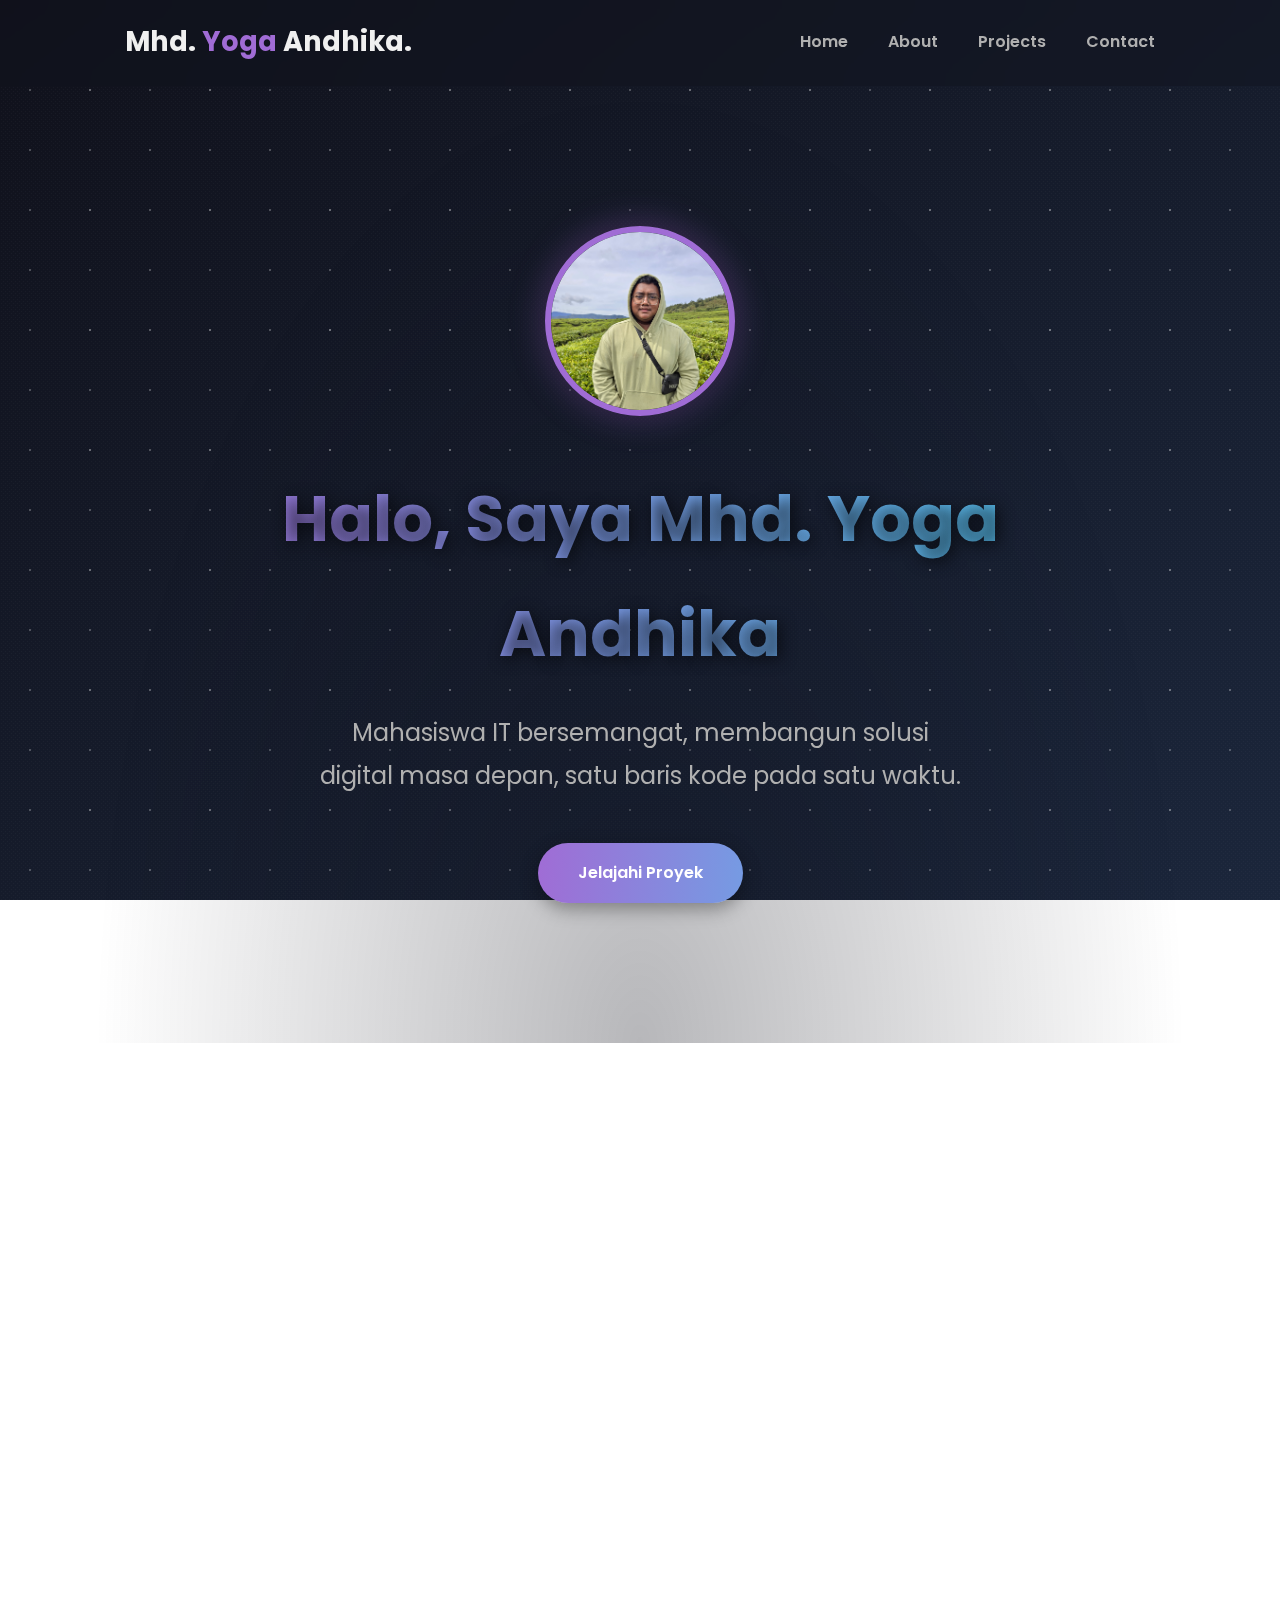
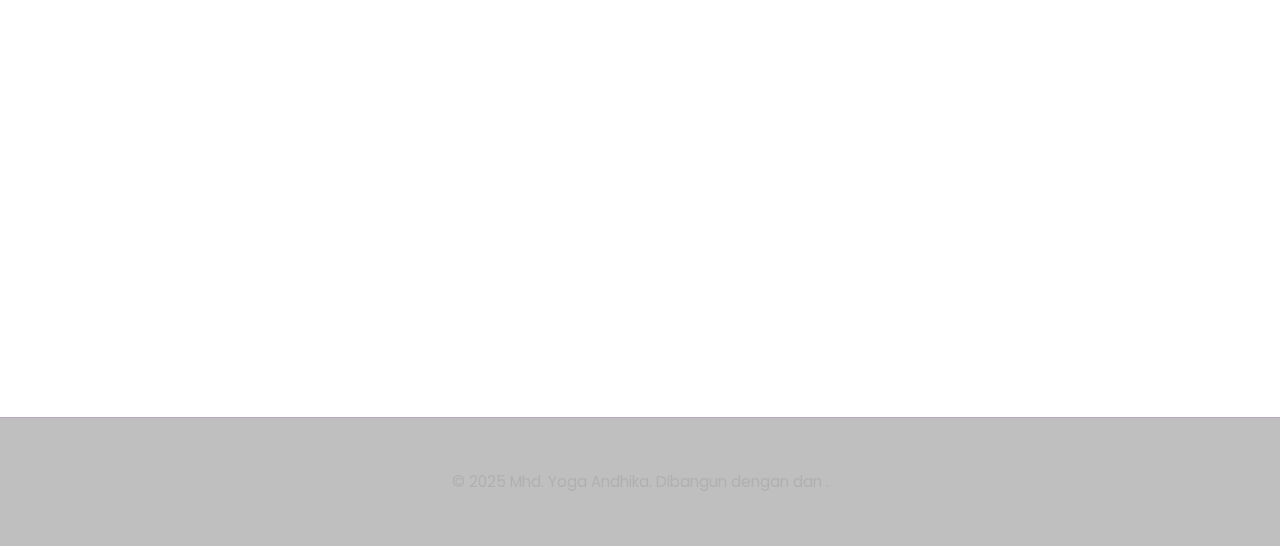
<file: index.html>
<!DOCTYPE html>
<html lang="id">
<head>
    <meta charset="UTF-8">
    <meta name="viewport" content="width=device-width, initial-scale=1.0">
    <title>MyProfile</title>
    <link rel="preconnect" href="https://fonts.googleapis.com">
    <link rel="stylesheet" href="style.css">
    <link rel="preconnect" href="https://fonts.gstatic.com" crossorigin>
    <link href="https://fonts.googleapis.com/css2?family=Poppins:wght@300;400;600;700&family=Roboto+Mono:wght@400;700&display=swap" rel="stylesheet">
    <link rel="stylesheet" href="https://cdnjs.cloudflare.com/ajax/libs/font-awesome/6.5.2/css/all.min.css" integrity="sha512-SnH5WK+bZxgPHs44uWIX+LLJAJ9/2PkPKZ5QiAj6Ta86w+fsb2TkcmfRyVX3pBnMFcV7oQPJkl9QevSCWr3W6A==" crossorigin="anonymous" referrerpolicy="no-referrer" />
    
</head>
<body>

    <div class="preloader">
        <div class="spinner"></div>
    </div>

    <nav class="navbar">
        <div class="navbar-container">
            <a href="#home" class="logo">Mhd. <span>Yoga</span> Andhika.</a>
            <ul class="navbar-list">
                <li><a href="#home" class="navbar-link">Home</a></li>
                <li><a href="#about" class="navbar-link">About</a></li>
                <li><a href="#projects" class="navbar-link">Projects</a></li>
                <li><a href="#contact" class="navbar-link">Contact</a></li>
            </ul>
        </div>
    </nav>

    <header id="home" class="content-section hero">
         <div class="hero-content">
            <img src="IMG.JPG" class="hero-image" loading="lazy">
            <h1>Halo, Saya Mhd. Yoga Andhika</h1>
            <p class="subtitle">Mahasiswa IT bersemangat, membangun solusi digital masa depan, satu baris kode pada satu waktu.</p>
            <a href="#projects" class="btn">Jelajahi Proyek</a>
        </div>
    </header>

    <section id="about" class="content-section">
        <h2>Tentang Saya</h2>
        <p>Saya adalah mahasiswa Teknologi Informasi yang berdedikasi, memiliki rasa ingin tahu yang tinggi, dan bersemangat dalam memecahkan masalah melalui teknologi. Perjalanan saya di dunia IT mungkin baru dimulai, namun saya memiliki fondasi kuat dalam konsep pemrograman dan antusiasme untuk terus belajar, beradaptasi dengan teknologi baru, dan berkontribusi pada proyek-proyek yang bermakna. Saya sangat tertarik pada pengembangan web full-stack dan eksplorasi cloud computing.</p>
        <h3>Keahlian & Teknologi</h3>
        <ul class="skills-list">
            <li class="skill-item">Laravel</li>
            <li class="skill-item">PHP</li>
            <li class="skill-item">Java</li>
            <li class="skill-item">JSON</li>
            <li class="skill-item">HTML5</li>
            <li class="skill-item">CSS3 / SCSS</li>
            <li class="skill-item">JavaScript (ES6+)</li>
            <li class="skill-item">React.js (Basic)</li>
            <li class="skill-item">SQL (MySQL/PostgreSQL)</li>
            <li class="skill-item">Git & GitHub</li>
        </ul>
    </section>

    <section id="projects" class="content-section">
        <h2>Proyek Pilihan</h2>
        <div class="projects-grid">
             <div class="project-card">
                <h4>Besi Tua</h4>
                <p>Saya mengembangkan aplikasi web yang memungkinkan pengguna untuk mencari dan membeli barang bekas dengan mudah.</p>
                <div class="project-links">
                    <a href="https://github.com/yyogaandhika/BesiTua" target="_blank" rel="noopener noreferrer"><i class="fab fa-github"></i> Kode Sumber</a>
                </div>
            </div>
        </div>
        <div class="projects-grid">
             <div class="project-card">
                <h4>Autorent.id</h4>
                <p>Saya mengembangkan aplikasi web yang memungkinkan pengguna untuk mencari dan merental sebuah kendaraan dengan mudah.</p>
                <div class="project-links">
                    <a href="https://github.com/yyogaandhika/Autorent.id" target="_blank" rel="noopener noreferrer"><i class="fab fa-github"></i> Kode Sumber</a>
                </div>
            </div>
        </div>

    </section>

    <section id="contact" class="content-section">
        <h2>Hubungi Saya</h2>
        <p>Saya selalu terbuka untuk diskusi menarik, peluang kolaborasi, atau sekadar bertukar pikiran tentang teknologi. Jangan ragu untuk menghubungi saya melalui kanal berikut:</p>
        <ul>
            <li><i class="fas fa-envelope"></i><strong>Email:</strong> <a href="mailto:yogaandika395@gmail.com">yogaandika395@gmail.com</a></li>
            <li><i class="fab fa-github"></i><strong>GitHub:</strong> <a href="https://github.com/yyogaandhika" target="_blank" rel="noopener noreferrer">yyogaandhika</a></li>
            <li><i class="fab fa-whatsapp"></i><strong>WhatsApp:</strong> <a href="https://wa.me/6281380534961" target="_blank" rel="noopener noreferrer">+62 813-8053-4961</a></li>
        </ul>
    </section>

    <footer class="footer">
        <p>&copy; 2025 Mhd. Yoga Andhika. Dibangun dengan <i class="fas fa-mug-hot"></i> dan <i class="fas fa-code"></i>.</p>
    </footer>

    <script>
        // --- Preloader ---
        const preloader = document.querySelector('.preloader');
        window.addEventListener('load', () => {
            preloader.classList.add('hidden');
        });

        // --- Navbar Scroll Effect ---
        const navbar = document.querySelector('.navbar');
        window.addEventListener('scroll', () => {
            if (window.scrollY > 60) { // Trigger slightly later
                navbar.classList.add('scrolled');
            } else {
                navbar.classList.remove('scrolled');
            }
        });

        // --- Smooth Scrolling (Kept from V2, already good) ---
        document.querySelectorAll('a[href^="#"]').forEach(anchor => {
            anchor.addEventListener('click', function (e) {
                const href = this.getAttribute('href');
                if (href && href.startsWith('#') && href.length > 1) {
                    e.preventDefault();
                    const targetId = href;
                    const targetElement = document.querySelector(targetId);
                    if (targetElement) {
                        const navbarHeight = navbar.offsetHeight; // Use the cached navbar element
                        const elementPosition = targetElement.getBoundingClientRect().top;
                        const offsetPosition = elementPosition + window.pageYOffset - navbarHeight;
                        window.scrollTo({ top: offsetPosition, behavior: 'smooth' });
                    }
                }
            });
        });

        // --- Scroll Animations (Intersection Observer with Stagger) ---
        const sections = document.querySelectorAll('.content-section:not(.hero)');

        const observerOptions = {
            root: null,
            rootMargin: '0px',
            threshold: 0.15 // Trigger slightly later for better effect
        };

        const observerCallback = (entries, observer) => {
            entries.forEach((entry, entryIndex) => {
                if (entry.isIntersecting) {
                    // Animate the section itself
                    entry.target.classList.add('visible');

                    // Select elements within the section to stagger
                    const elementsToStagger = entry.target.querySelectorAll('.project-card, .skill-item');

                    elementsToStagger.forEach((el, elIndex) => {
                        // Calculate delay: base delay + increment per element
                        const delay = 150 + (elIndex * 100); // Delay in milliseconds (0.15s base + 0.1s increment)
                        el.style.transitionDelay = `${delay}ms`;
                        el.classList.add('visible'); // Add visible class to trigger animation
                    });

                    // Optional: Unobserve the section after it and its children are animated
                    // observer.unobserve(entry.target);
                } else {
                    // Optional: Reset if you want animations to replay on scroll up
                    // entry.target.classList.remove('visible');
                    // const elementsToReset = entry.target.querySelectorAll('.project-card, .skill-item');
                    // elementsToReset.forEach(el => {
                    //     el.classList.remove('visible');
                    //     el.style.transitionDelay = '0ms';
                    // });
                }
            });
        };

        const observer = new IntersectionObserver(observerCallback, observerOptions);
        sections.forEach(section => { observer.observe(section); });

    </script>
</body>
</html>
</file>
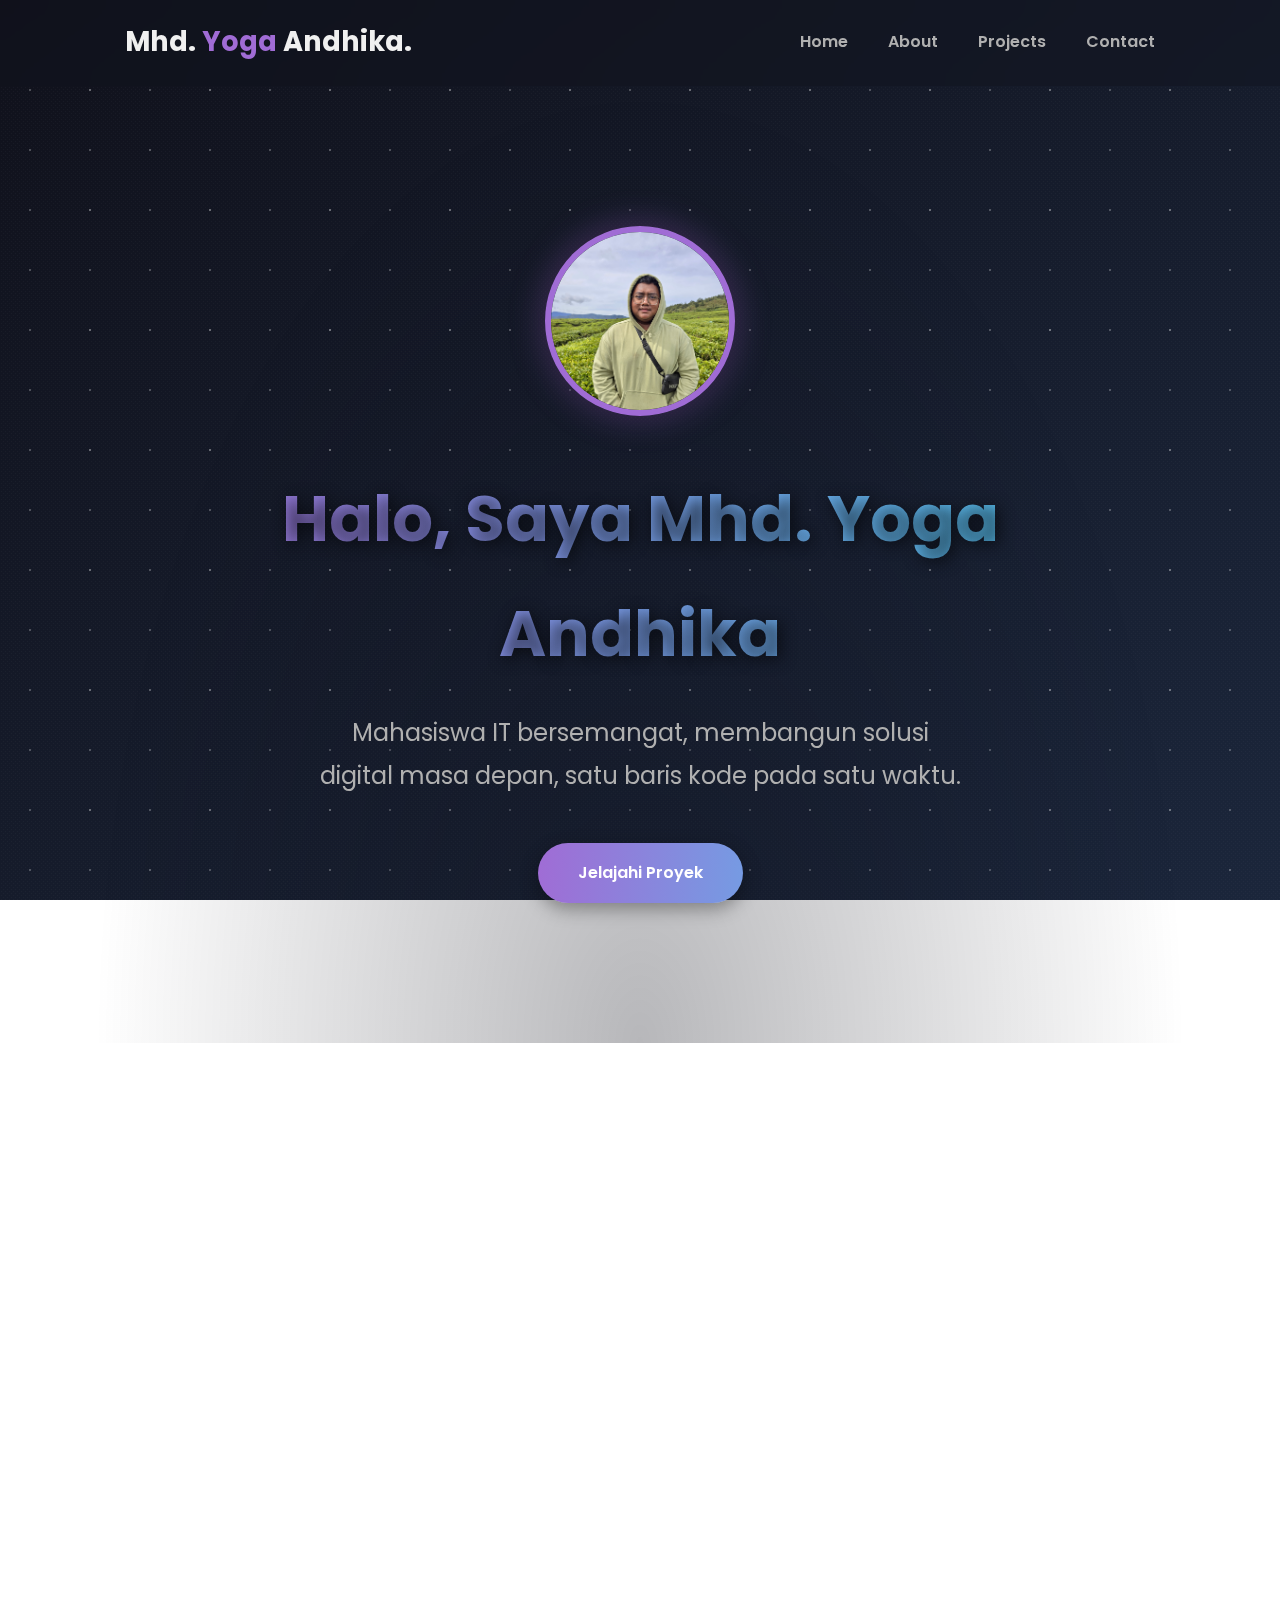
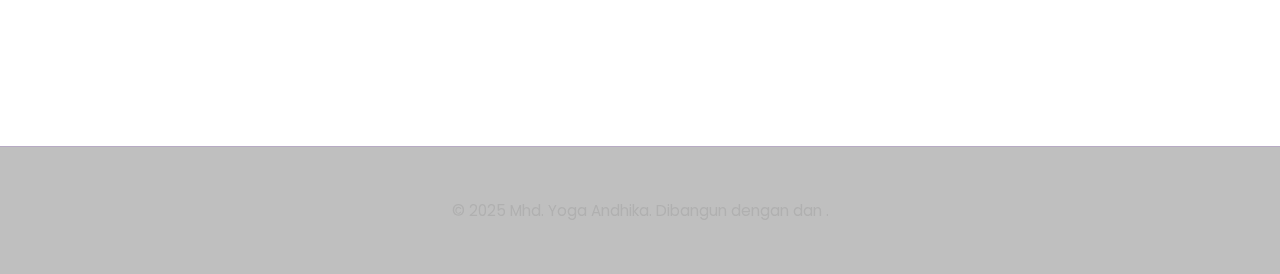
<file: CODE/index.html>
<!DOCTYPE html>
<html lang="id">
<head>
    <meta charset="UTF-8">
    <meta name="viewport" content="width=device-width, initial-scale=1.0">
    <title>MyProfile</title>
    <link rel="preconnect" href="https://fonts.googleapis.com">
    <link rel="stylesheet" href="style.css">
    <link rel="preconnect" href="https://fonts.gstatic.com" crossorigin>
    <link href="https://fonts.googleapis.com/css2?family=Poppins:wght@300;400;600;700&family=Roboto+Mono:wght@400;700&display=swap" rel="stylesheet">
    <link rel="stylesheet" href="https://cdnjs.cloudflare.com/ajax/libs/font-awesome/6.5.2/css/all.min.css" integrity="sha512-SnH5WK+bZxgPHs44uWIX+LLJAJ9/2PkPKZ5QiAj6Ta86w+fsb2TkcmfRyVX3pBnMFcV7oQPJkl9QevSCWr3W6A==" crossorigin="anonymous" referrerpolicy="no-referrer" />
    
</head>
<body>

    <div class="preloader">
        <div class="spinner"></div>
    </div>

    <nav class="navbar">
        <div class="navbar-container">
            <a href="#home" class="logo">Mhd. <span>Yoga</span> Andhika.</a>
            <ul class="navbar-list">
                <li><a href="#home" class="navbar-link">Home</a></li>
                <li><a href="#about" class="navbar-link">About</a></li>
                <li><a href="#projects" class="navbar-link">Projects</a></li>
                <li><a href="#contact" class="navbar-link">Contact</a></li>
            </ul>
        </div>
    </nav>

    <header id="home" class="content-section hero">
         <div class="hero-content">
            <img src="/IMG/IMG_9041.JPG" class="hero-image" loading="lazy">
            <h1>Halo, Saya Mhd. Yoga Andhika</h1>
            <p class="subtitle">Mahasiswa IT bersemangat, membangun solusi digital masa depan, satu baris kode pada satu waktu.</p>
            <a href="#projects" class="btn">Jelajahi Proyek</a>
        </div>
    </header>

    <section id="about" class="content-section">
        <h2>Tentang Saya</h2>
        <p>Saya adalah mahasiswa Teknologi Informasi yang berdedikasi, memiliki rasa ingin tahu yang tinggi, dan bersemangat dalam memecahkan masalah melalui teknologi. Perjalanan saya di dunia IT mungkin baru dimulai, namun saya memiliki fondasi kuat dalam konsep pemrograman dan antusiasme untuk terus belajar, beradaptasi dengan teknologi baru, dan berkontribusi pada proyek-proyek yang bermakna. Saya sangat tertarik pada pengembangan web full-stack dan eksplorasi cloud computing.</p>
        <h3>Keahlian & Teknologi</h3>
        <ul class="skills-list">
            <li class="skill-item">Laravel</li>
            <li class="skill-item">PHP</li>
            <li class="skill-item">Java</li>
            <li class="skill-item">JSON</li>
            <li class="skill-item">HTML5</li>
            <li class="skill-item">CSS3 / SCSS</li>
            <li class="skill-item">JavaScript (ES6+)</li>
            <li class="skill-item">React.js (Basic)</li>
            <li class="skill-item">SQL (MySQL/PostgreSQL)</li>
            <li class="skill-item">Git & GitHub</li>
        </ul>
    </section>

    <section id="projects" class="content-section">
        <h2>Proyek Pilihan</h2>
        <div class="projects-grid">
             <div class="project-card">
                <h4>Besi Tua</h4>
                <p>Saya mengembangkan aplikasi web yang memungkinkan pengguna untuk mencari dan membeli barang bekas dengan mudah.</p>
                <div class="project-links">
                    <a href="https://github.com/yyogaandhika/BesiTua" target="_blank" rel="noopener noreferrer"><i class="fab fa-github"></i> Kode Sumber</a>
                </div>
            </div>
        </div>
    </section>

    <section id="contact" class="content-section">
        <h2>Hubungi Saya</h2>
        <p>Saya selalu terbuka untuk diskusi menarik, peluang kolaborasi, atau sekadar bertukar pikiran tentang teknologi. Jangan ragu untuk menghubungi saya melalui kanal berikut:</p>
        <ul>
            <li><i class="fas fa-envelope"></i><strong>Email:</strong> <a href="mailto:yogaandika395@gmail.com">yogaandika395@gmail.com</a></li>
            <li><i class="fab fa-github"></i><strong>GitHub:</strong> <a href="https://github.com/yyogaandhika" target="_blank" rel="noopener noreferrer">yyogaandhika</a></li>
            <li><i class="fab fa-whatsapp"></i><strong>WhatsApp:</strong> <a href="https://wa.me/6281380534961" target="_blank" rel="noopener noreferrer">+62 813-8053-4961</a></li>
        </ul>
    </section>

    <footer class="footer">
        <p>&copy; 2025 Mhd. Yoga Andhika. Dibangun dengan <i class="fas fa-mug-hot"></i> dan <i class="fas fa-code"></i>.</p>
    </footer>

    <script>
        // --- Preloader ---
        const preloader = document.querySelector('.preloader');
        window.addEventListener('load', () => {
            preloader.classList.add('hidden');
        });

        // --- Navbar Scroll Effect ---
        const navbar = document.querySelector('.navbar');
        window.addEventListener('scroll', () => {
            if (window.scrollY > 60) { // Trigger slightly later
                navbar.classList.add('scrolled');
            } else {
                navbar.classList.remove('scrolled');
            }
        });

        // --- Smooth Scrolling (Kept from V2, already good) ---
        document.querySelectorAll('a[href^="#"]').forEach(anchor => {
            anchor.addEventListener('click', function (e) {
                const href = this.getAttribute('href');
                if (href && href.startsWith('#') && href.length > 1) {
                    e.preventDefault();
                    const targetId = href;
                    const targetElement = document.querySelector(targetId);
                    if (targetElement) {
                        const navbarHeight = navbar.offsetHeight; // Use the cached navbar element
                        const elementPosition = targetElement.getBoundingClientRect().top;
                        const offsetPosition = elementPosition + window.pageYOffset - navbarHeight;
                        window.scrollTo({ top: offsetPosition, behavior: 'smooth' });
                    }
                }
            });
        });

        // --- Scroll Animations (Intersection Observer with Stagger) ---
        const sections = document.querySelectorAll('.content-section:not(.hero)');

        const observerOptions = {
            root: null,
            rootMargin: '0px',
            threshold: 0.15 // Trigger slightly later for better effect
        };

        const observerCallback = (entries, observer) => {
            entries.forEach((entry, entryIndex) => {
                if (entry.isIntersecting) {
                    // Animate the section itself
                    entry.target.classList.add('visible');

                    // Select elements within the section to stagger
                    const elementsToStagger = entry.target.querySelectorAll('.project-card, .skill-item');

                    elementsToStagger.forEach((el, elIndex) => {
                        // Calculate delay: base delay + increment per element
                        const delay = 150 + (elIndex * 100); // Delay in milliseconds (0.15s base + 0.1s increment)
                        el.style.transitionDelay = `${delay}ms`;
                        el.classList.add('visible'); // Add visible class to trigger animation
                    });

                    // Optional: Unobserve the section after it and its children are animated
                    // observer.unobserve(entry.target);
                } else {
                    // Optional: Reset if you want animations to replay on scroll up
                    // entry.target.classList.remove('visible');
                    // const elementsToReset = entry.target.querySelectorAll('.project-card, .skill-item');
                    // elementsToReset.forEach(el => {
                    //     el.classList.remove('visible');
                    //     el.style.transitionDelay = '0ms';
                    // });
                }
            });
        };

        const observer = new IntersectionObserver(observerCallback, observerOptions);
        sections.forEach(section => { observer.observe(section); });

    </script>
</body>
</html>
</file>
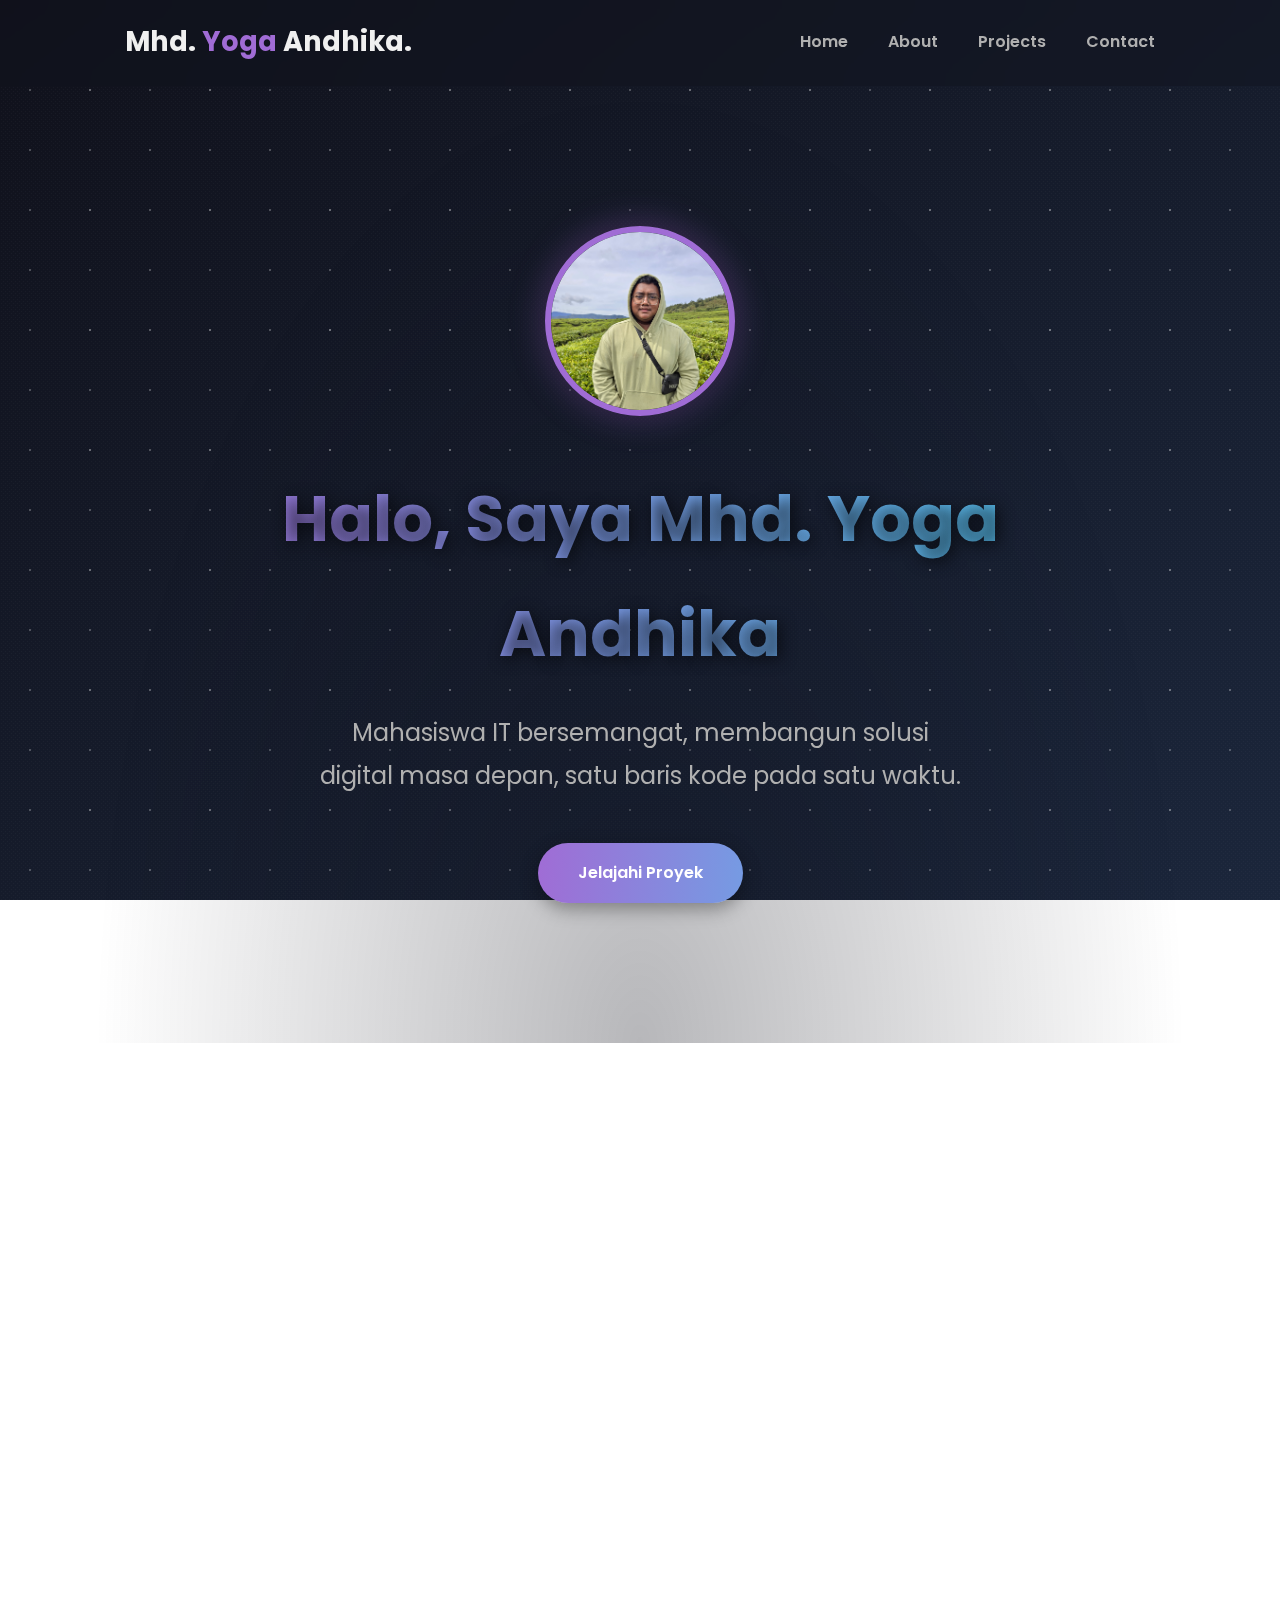
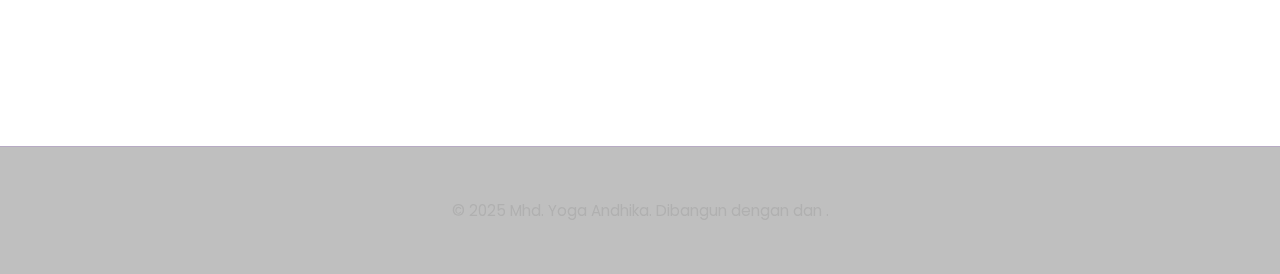
<file: CODE/Profile.html>
<!DOCTYPE html>
<html lang="id">
<head>
    <meta charset="UTF-8">
    <meta name="viewport" content="width=device-width, initial-scale=1.0">
    <title>MyProfile</title>
    <link rel="preconnect" href="https://fonts.googleapis.com">
    <link rel="stylesheet" href="style.css">
    <link rel="preconnect" href="https://fonts.gstatic.com" crossorigin>
    <link href="https://fonts.googleapis.com/css2?family=Poppins:wght@300;400;600;700&family=Roboto+Mono:wght@400;700&display=swap" rel="stylesheet">
    <link rel="stylesheet" href="https://cdnjs.cloudflare.com/ajax/libs/font-awesome/6.5.2/css/all.min.css" integrity="sha512-SnH5WK+bZxgPHs44uWIX+LLJAJ9/2PkPKZ5QiAj6Ta86w+fsb2TkcmfRyVX3pBnMFcV7oQPJkl9QevSCWr3W6A==" crossorigin="anonymous" referrerpolicy="no-referrer" />
    
</head>
<body>

    <div class="preloader">
        <div class="spinner"></div>
    </div>

    <nav class="navbar">
        <div class="navbar-container">
            <a href="#home" class="logo">Mhd. <span>Yoga</span> Andhika.</a>
            <ul class="navbar-list">
                <li><a href="#home" class="navbar-link">Home</a></li>
                <li><a href="#about" class="navbar-link">About</a></li>
                <li><a href="#projects" class="navbar-link">Projects</a></li>
                <li><a href="#contact" class="navbar-link">Contact</a></li>
            </ul>
        </div>
    </nav>

    <header id="home" class="content-section hero">
         <div class="hero-content">
            <img src="/IMG/IMG_9041.JPG" class="hero-image" loading="lazy">
            <h1>Halo, Saya Mhd. Yoga Andhika</h1>
            <p class="subtitle">Mahasiswa IT bersemangat, membangun solusi digital masa depan, satu baris kode pada satu waktu.</p>
            <a href="#projects" class="btn">Jelajahi Proyek</a>
        </div>
    </header>

    <section id="about" class="content-section">
        <h2>Tentang Saya</h2>
        <p>Saya adalah mahasiswa Teknologi Informasi yang berdedikasi, memiliki rasa ingin tahu yang tinggi, dan bersemangat dalam memecahkan masalah melalui teknologi. Perjalanan saya di dunia IT mungkin baru dimulai, namun saya memiliki fondasi kuat dalam konsep pemrograman dan antusiasme untuk terus belajar, beradaptasi dengan teknologi baru, dan berkontribusi pada proyek-proyek yang bermakna. Saya sangat tertarik pada pengembangan web full-stack dan eksplorasi cloud computing.</p>
        <h3>Keahlian & Teknologi</h3>
        <ul class="skills-list">
            <li class="skill-item">Laravel</li>
            <li class="skill-item">PHP</li>
            <li class="skill-item">Java</li>
            <li class="skill-item">JSON</li>
            <li class="skill-item">HTML5</li>
            <li class="skill-item">CSS3 / SCSS</li>
            <li class="skill-item">JavaScript (ES6+)</li>
            <li class="skill-item">React.js (Basic)</li>
            <li class="skill-item">SQL (MySQL/PostgreSQL)</li>
            <li class="skill-item">Git & GitHub</li>
        </ul>
    </section>

    <section id="projects" class="content-section">
        <h2>Proyek Pilihan</h2>
        <div class="projects-grid">
             <div class="project-card">
                <h4>Besi Tua</h4>
                <p>Saya mengembangkan aplikasi web yang memungkinkan pengguna untuk mencari dan membeli barang bekas dengan mudah.</p>
                <div class="project-links">
                    <a href="https://github.com/yyogaandhika/BesiTua" target="_blank" rel="noopener noreferrer"><i class="fab fa-github"></i> Kode Sumber</a>
                </div>
            </div>
        </div>
    </section>

    <section id="contact" class="content-section">
        <h2>Hubungi Saya</h2>
        <p>Saya selalu terbuka untuk diskusi menarik, peluang kolaborasi, atau sekadar bertukar pikiran tentang teknologi. Jangan ragu untuk menghubungi saya melalui kanal berikut:</p>
        <ul>
            <li><i class="fas fa-envelope"></i><strong>Email:</strong> <a href="mailto:yogaandika395@gmail.com">yogaandika395@gmail.com</a></li>
            <li><i class="fab fa-github"></i><strong>GitHub:</strong> <a href="https://github.com/yyogaandhika" target="_blank" rel="noopener noreferrer">yyogaandhika</a></li>
            <li><i class="fab fa-whatsapp"></i><strong>WhatsApp:</strong> <a href="https://wa.me/6281380534961" target="_blank" rel="noopener noreferrer">+62 813-8053-4961</a></li>
        </ul>
    </section>

    <footer class="footer">
        <p>&copy; 2025 Mhd. Yoga Andhika. Dibangun dengan <i class="fas fa-mug-hot"></i> dan <i class="fas fa-code"></i>.</p>
    </footer>

    <script>
        // --- Preloader ---
        const preloader = document.querySelector('.preloader');
        window.addEventListener('load', () => {
            preloader.classList.add('hidden');
        });

        // --- Navbar Scroll Effect ---
        const navbar = document.querySelector('.navbar');
        window.addEventListener('scroll', () => {
            if (window.scrollY > 60) { // Trigger slightly later
                navbar.classList.add('scrolled');
            } else {
                navbar.classList.remove('scrolled');
            }
        });

        // --- Smooth Scrolling (Kept from V2, already good) ---
        document.querySelectorAll('a[href^="#"]').forEach(anchor => {
            anchor.addEventListener('click', function (e) {
                const href = this.getAttribute('href');
                if (href && href.startsWith('#') && href.length > 1) {
                    e.preventDefault();
                    const targetId = href;
                    const targetElement = document.querySelector(targetId);
                    if (targetElement) {
                        const navbarHeight = navbar.offsetHeight; // Use the cached navbar element
                        const elementPosition = targetElement.getBoundingClientRect().top;
                        const offsetPosition = elementPosition + window.pageYOffset - navbarHeight;
                        window.scrollTo({ top: offsetPosition, behavior: 'smooth' });
                    }
                }
            });
        });

        // --- Scroll Animations (Intersection Observer with Stagger) ---
        const sections = document.querySelectorAll('.content-section:not(.hero)');

        const observerOptions = {
            root: null,
            rootMargin: '0px',
            threshold: 0.15 // Trigger slightly later for better effect
        };

        const observerCallback = (entries, observer) => {
            entries.forEach((entry, entryIndex) => {
                if (entry.isIntersecting) {
                    // Animate the section itself
                    entry.target.classList.add('visible');

                    // Select elements within the section to stagger
                    const elementsToStagger = entry.target.querySelectorAll('.project-card, .skill-item');

                    elementsToStagger.forEach((el, elIndex) => {
                        // Calculate delay: base delay + increment per element
                        const delay = 150 + (elIndex * 100); // Delay in milliseconds (0.15s base + 0.1s increment)
                        el.style.transitionDelay = `${delay}ms`;
                        el.classList.add('visible'); // Add visible class to trigger animation
                    });

                    // Optional: Unobserve the section after it and its children are animated
                    // observer.unobserve(entry.target);
                } else {
                    // Optional: Reset if you want animations to replay on scroll up
                    // entry.target.classList.remove('visible');
                    // const elementsToReset = entry.target.querySelectorAll('.project-card, .skill-item');
                    // elementsToReset.forEach(el => {
                    //     el.classList.remove('visible');
                    //     el.style.transitionDelay = '0ms';
                    // });
                }
            });
        };

        const observer = new IntersectionObserver(observerCallback, observerOptions);
        sections.forEach(section => { observer.observe(section); });

    </script>
</body>
</html>
</file>
<file: style.css>
/* --- CSS Variables --- */
 :root {
    --primary-color: #a06cd5; /* Slightly softer Purple */
    --secondary-color: #4cc9f0; /* Brighter Blue */
    --accent-color: #14f195; /* Vibrant Green/Teal */
    --background-start: #10111b; /* Even Darker Navy */
    --background-end: #1b263b; /* Dark Slate Blue */
    --text-color: #f0f0f0; /* Slightly brighter text */
    --text-muted: #b0b0b0;
    --card-background: rgba(27, 38, 59, 0.65); /* Slightly more opaque card */
    --card-border: rgba(160, 108, 213, 0.25); /* Slightly stronger purple border */
    --shadow-color: rgba(0, 0, 0, 0.6);
    --glow-color-primary: rgba(160, 108, 213, 0.4); /* Softer purple glow */
    --glow-color-secondary: rgba(76, 201, 240, 0.4); /* Softer blue glow */
    --glow-color-accent: rgba(20, 241, 149, 0.4); /* Accent glow */
    --font-primary: 'Poppins', sans-serif;
    --font-code: 'Roboto Mono', monospace;
    --max-width: 1100px;
    --border-radius: 15px; /* Slightly larger radius */
    --transition-speed-fast: 0.3s;
    --transition-speed-med: 0.5s;
    --transition-speed-slow: 0.8s;
    --transition-effect: cubic-bezier(0.25, 0.8, 0.25, 1); /* Smoother ease-out */
}

/* --- Base Styles --- */
*, *::before, *::after {
    box-sizing: border-box;
    margin: 0;
    padding: 0;
}

html {
    scroll-behavior: smooth;
    scroll-padding-top: 85px; /* Adjusted for potentially taller navbar */
}

body {
    font-family: var(--font-primary);
    background: linear-gradient(145deg, var(--background-start), var(--background-end));
    background-attachment: fixed;
    color: var(--text-color);
    line-height: 1.8; /* Slightly more line height */
    overflow-x: hidden;
    position: relative; /* For pseudo-elements */
}

/* Subtle Noise Texture Overlay */
body::after {
    content: "";
    position: fixed;
    top: 0;
    left: 0;
    width: 100%;
    height: 100%;
    background-image: url("data:image/svg+xml,%3Csvg xmlns='http://www.w3.org/2000/svg' width='4' height='4' viewBox='0 0 4 4'%3E%3Cpath fill='%23ffffff' fill-opacity='0.03' d='M1 3h1v1H1V3zm2-2h1v1H3V1z'%3E%3C/path%3E%3C/svg%3E");
    z-index: -2; /* Behind particle layer */
    pointer-events: none; /* Ignore mouse events */
}

/* --- Animated Particle Background (Kept from V2) --- */
body::before {
    content: '';
    position: fixed;
    top: 0; left: 0;
    width: 100%; height: 100%;
    z-index: -1;
    background: transparent;
    background-image:
        radial-gradient(circle, rgba(255,255,255,0.25) 1px, transparent 1px),
        radial-gradient(circle, rgba(255,255,255,0.15) 1px, transparent 1px),
        radial-gradient(circle, rgba(255,255,255,0.05) 1px, transparent 1px);
    background-size:
        60px 60px,
        120px 120px,
        180px 180px; /* Slightly larger sizes */
    background-position:
        0 0,
        30px 30px,
        60px 60px;
    animation: moveParticles 80s linear infinite; /* Slower animation */
}

@keyframes moveParticles {
    0% { background-position: 0 0, 30px 30px, 60px 60px; }
    100% { background-position: 600px 600px, 630px 630px, 660px 660px; }
}


/* --- Preloader (Kept from V2) --- */
.preloader {
    position: fixed; top: 0; left: 0; width: 100%; height: 100%;
    background: var(--background-start); display: flex; justify-content: center; align-items: center;
    z-index: 1001; transition: opacity 0.6s ease, visibility 0.6s ease;
}
.preloader.hidden { opacity: 0; visibility: hidden; }
.spinner {
    width: 55px; height: 55px; border: 6px solid rgba(255, 255, 255, 0.15);
    border-top-color: var(--primary-color); border-radius: 50%;
    animation: spin 1.2s linear infinite;
}
@keyframes spin { to { transform: rotate(360deg); } }

/* --- Navbar --- */
.navbar {
    background: rgba(16, 17, 27, 0.4); /* Darker base */
    backdrop-filter: blur(20px); /* Increased blur */
    -webkit-backdrop-filter: blur(20px);
    padding: 18px 0; /* Slightly more padding */
    position: sticky; top: 0; z-index: 100; width: 100%;
    transition: background-color var(--transition-speed-med) var(--transition-effect),
                box-shadow var(--transition-speed-med) var(--transition-effect),
                border-color var(--transition-speed-med) var(--transition-effect);
    border-bottom: 1px solid transparent;
}

.navbar.scrolled {
    background: rgba(16, 17, 27, 0.75); /* Darker scrolled background */
    box-shadow: 0 6px 25px var(--shadow-color);
    border-bottom-color: var(--card-border); /* Use variable */
}

.navbar-container {
    display: flex; justify-content: space-between; align-items: center;
    max-width: var(--max-width); margin: 0 auto; padding: 0 35px; /* More padding */
}

.logo {
    font-size: 1.7em; font-weight: 700; color: var(--text-color);
    text-decoration: none; transition: color var(--transition-speed-fast) var(--transition-effect);
}
.logo span { color: var(--primary-color); transition: color var(--transition-speed-fast) var(--transition-effect); }
.logo:hover { color: var(--primary-color); }
.logo:hover span { color: var(--text-color); }

.navbar-list { list-style: none; display: flex; gap: 40px; }

.navbar-link {
    text-decoration: none; color: var(--text-muted); font-weight: 600;
    position: relative; padding: 8px 0; /* More padding for interaction */
    transition: color var(--transition-speed-fast) var(--transition-effect);
}

.navbar-link::after {
    content: ''; position: absolute; bottom: 0; /* Closer underline */
    left: 0; width: 0%; height: 3px;
    background: linear-gradient(90deg, var(--primary-color), var(--secondary-color));
    border-radius: 3px;
    transition: width var(--transition-speed-med) var(--transition-effect);
}

.navbar-link:hover { color: var(--text-color); }
.navbar-link:hover::after { width: 100%; }

/* --- Content Sections --- */
.content-section {
    padding: 110px 45px; /* Increased padding */
    max-width: var(--max-width); margin: 70px auto; /* More margin */
    background: var(--card-background);
    border-radius: var(--border-radius);
    box-shadow: 0 12px 35px var(--shadow-color); /* Stronger shadow */
    border: 1px solid var(--card-border);
    position: relative; z-index: 1;
    backdrop-filter: blur(8px); /* Enhanced card blur */
    -webkit-backdrop-filter: blur(8px);
    /* Animation preparation */
    opacity: 0;
    transform: translateY(40px); /* Slightly larger initial offset */
    transition: opacity var(--transition-speed-slow) var(--transition-effect),
                transform var(--transition-speed-slow) var(--transition-effect);
}
/* Animation activation */
.content-section.visible { opacity: 1; transform: translateY(0); }

/* --- Hero Section --- */
.hero {
    text-align: center; padding: 140px 45px; border: none; background: transparent;
    box-shadow: none; backdrop-filter: none; -webkit-backdrop-filter: none;
    margin-top: 0; opacity: 1; transform: none;
    position: relative; /* For potential gradient overlay */
}
 /* Optional: subtle gradient overlay */
.hero::before {
    content: '';
    position: absolute;
    top: 0; left: 0; width: 100%; height: 100%;
    background: radial-gradient(ellipse at center bottom, rgba(16, 17, 27, 0.3), transparent 70%);
    z-index: 0;
    pointer-events: none;
}

.hero-content { /* Wrapper for hero text content */
     position: relative;
     z-index: 1;
}

.hero-image {
    width: 190px; height: 190px; /* Larger image */
    border-radius: 50%; object-fit: cover; margin-bottom: 35px;
    border: 6px solid var(--primary-color); /* Thicker border */
    box-shadow: 0 0 35px var(--glow-color-primary), 0 0 15px rgba(0,0,0,0.5); /* Enhanced glow */
    transition: transform var(--transition-speed-med) var(--transition-effect), box-shadow var(--transition-speed-med) var(--transition-effect);
}
.hero-image:hover {
     transform: scale(1.07) rotate(4deg); /* Slightly more pronounced hover */
     box-shadow: 0 0 50px var(--glow-color-primary), 0 0 25px var(--glow-color-secondary);
}

.hero h1 {
    font-size: 4em; /* Larger heading */
    margin-bottom: 20px; font-weight: 700;
    background: linear-gradient(90deg, var(--primary-color), var(--secondary-color));
    -webkit-background-clip: text; -webkit-text-fill-color: transparent; background-clip: text;
    text-shadow: 3px 3px 15px var(--shadow-color);
    animation: fadeInDown 1.2s ease-out 0.5s backwards;
}

.hero .subtitle {
    font-size: 1.5em; /* Larger subtitle */
    color: var(--text-muted); margin-bottom: 45px;
    max-width: 650px; margin-left: auto; margin-right: auto;
    animation: fadeInUp 1.2s ease-out 0.8s backwards;
}
/* Adjusted Keyframes for slightly longer duration */
@keyframes fadeInDown {
    from { opacity: 0; transform: translateY(-25px); }
    to { opacity: 1; transform: translateY(0); }
}
@keyframes fadeInUp {
    from { opacity: 0; transform: translateY(25px); }
    to { opacity: 1; transform: translateY(0); }
}

/* --- Buttons --- */
.btn {
    display: inline-block; padding: 16px 40px; /* More padding */
    text-decoration: none;
    background: linear-gradient(95deg, var(--primary-color), var(--secondary-color)); /* Slightly different angle */
    color: #ffffff; border-radius: 50px; font-weight: 600;
    transition: transform var(--transition-speed-fast) ease,
                box-shadow var(--transition-speed-fast) ease,
                background-position var(--transition-speed-med) ease; /* Animate background position */
    box-shadow: 0 6px 18px rgba(0, 0, 0, 0.35);
    background-size: 200% auto; /* Prepare for gradient animation */
    background-position: left center; /* Start gradient from left */
    border: none; cursor: pointer;
    animation: fadeInUp 1.2s ease-out 1.1s backwards;
}

.btn:hover {
    transform: translateY(-6px) scale(1.04); /* More lift */
    box-shadow: 0 10px 30px var(--glow-color-primary), 0 8px 20px var(--glow-color-secondary);
    background-position: right center; /* Shift gradient to the right */
}

/* --- Section Headings --- */
.content-section h2 {
    font-size: 3em; /* Larger section heading */
    font-weight: 700; color: var(--primary-color); margin-bottom: 50px;
    position: relative; display: inline-block; padding-bottom: 20px;
    text-shadow: 2px 2px 8px var(--shadow-color);
}
.content-section h2::after {
    content: ''; position: absolute; bottom: 0; left: 0;
    width: 70%; height: 5px; /* Thicker underline */
    background: linear-gradient(90deg, var(--primary-color), var(--secondary-color));
    border-radius: 3px;
    transform: scaleX(0); /* Start scaled to 0 */
    transform-origin: left;
    transition: transform var(--transition-speed-med) var(--transition-effect) 0.3s; /* Add delay */
}
/* Animate underline when section is visible */
.content-section.visible h2::after {
     transform: scaleX(1);
}

/* --- About Section --- */
#about p { margin-bottom: 30px; color: var(--text-muted); }
#about h3 {
    font-size: 1.6em; color: var(--secondary-color);
    margin-top: 45px; margin-bottom: 25px; font-weight: 600;
}

.skills-list { list-style: none; padding: 0; display: flex; flex-wrap: wrap; gap: 18px; }

.skill-item {
    background-color: rgba(76, 201, 240, 0.1); /* Secondary color tint */
    color: var(--secondary-color); padding: 12px 24px; border-radius: 50px;
    font-size: 1em; font-weight: 600;
    border: 1px solid rgba(76, 201, 240, 0.3);
    transition: transform var(--transition-speed-fast) ease,
                box-shadow var(--transition-speed-fast) ease,
                background-color var(--transition-speed-fast) ease;
    cursor: default;
    /* Stagger animation preparation */
    opacity: 0; transform: scale(0.8);
}
.skill-item.visible {
    opacity: 1; transform: scale(1.0);
    transition-property: opacity, transform;
    transition-duration: var(--transition-speed-med);
    transition-timing-function: var(--transition-effect);
    /* transition-delay is set by JS */
}

.skill-item:hover {
    transform: translateY(-4px) scale(1.05); /* More lift */
    box-shadow: 0 6px 18px var(--glow-color-secondary);
    background-color: rgba(76, 201, 240, 0.2); /* Darker background on hover */
}

/* --- Projects Section --- */
.projects-grid {
    display: grid;
    grid-template-columns: repeat(auto-fit, minmax(310px, 1fr)); /* Slightly larger min width */
    gap: 35px; /* More gap */
    margin-top: 40px;
}

.project-card {
    background: rgba(37, 50, 74, 0.7); /* Slightly different card background */
    border-radius: var(--border-radius); padding: 30px; /* More padding */
    border: 1px solid var(--card-border);
    transition: transform var(--transition-speed-med) var(--transition-effect),
                box-shadow var(--transition-speed-med) var(--transition-effect),
                border-color var(--transition-speed-med) var(--transition-effect);
    display: flex; flex-direction: column;
    overflow: hidden; /* Needed for perspective */
     /* Stagger animation preparation */
    opacity: 0; transform: perspective(1000px) rotateY(20deg) translateX(30px);
    transform-origin: left center;
}
 .project-card.visible {
    opacity: 1;
    transform: perspective(1000px) rotateY(0deg) translateX(0px);
    transition-property: opacity, transform;
    transition-duration: var(--transition-speed-med);
    transition-timing-function: var(--transition-effect);
    /* transition-delay is set by JS */
}

.project-card:hover {
    transform: translateY(-10px) perspective(1000px) rotateX(2deg) rotateY(-2deg); /* Subtle 3D tilt */
    box-shadow: 0 15px 40px var(--shadow-color);
    border-color: var(--accent-color); /* Use accent color on hover */
}

.project-card h4 {
    font-size: 1.5em; color: var(--primary-color); margin-bottom: 15px;
    font-weight: 600;
}

.project-card p {
    color: var(--text-muted); font-size: 1em; margin-bottom: 25px;
    flex-grow: 1;
}

.project-links a {
    color: var(--accent-color); text-decoration: none; margin-right: 18px;
    font-weight: 600; transition: color 0.3s ease, letter-spacing 0.3s ease;
     display: inline-block; /* Allows transform */
}
.project-links a:hover {
    color: #ffffff; /* White on hover */
    letter-spacing: 0.5px; /* Subtle spacing increase */
    transform: translateY(-2px);
}
.project-links i { margin-right: 8px; transition: transform 0.3s ease; }
.project-links a:hover i { transform: rotate(-10deg) scale(1.1); }


/* --- Contact Section --- */
#contact ul { list-style: none; padding: 0; }
#contact li {
    margin-bottom: 30px; font-size: 1.15em; display: flex; align-items: center;
}
#contact i {
    font-size: 1.6em; color: var(--primary-color); margin-right: 20px;
    width: 35px; text-align: center; transition: transform 0.3s ease, color 0.3s ease;
}
#contact li:hover i { transform: scale(1.25) rotate(-8deg); color: var(--secondary-color); }
#contact strong { font-weight: 600; color: var(--text-color); margin-right: 10px; }
#contact a {
    color: var(--accent-color); text-decoration: none; position: relative;
    transition: color 0.3s ease;
}
#contact a::after {
    content: ''; position: absolute; width: 0; height: 2px; bottom: -4px; left: 0;
    background-color: var(--accent-color); transition: width 0.3s ease;
}
#contact a:hover { color: #ffffff; /* White on hover */ }
#contact a:hover::after { width: 100%; }

/* --- Footer --- */
.footer {
    text-align: center; padding: 50px 20px; background-color: rgba(0, 0, 0, 0.25);
    color: var(--text-muted); font-size: 0.95em; margin-top: 80px;
    position: relative; z-index: 1; border-top: 1px solid var(--card-border);
}
.footer i { transition: color 0.3s ease; } /* Make heart transition */
.footer:hover i { color: #e74c3c; } /* Red heart on footer hover */

/* --- Responsiveness (Minor Adjustments from V2) --- */
@media (max-width: 992px) {
    .hero h1 { font-size: 3.2em; }
    .hero .subtitle { font-size: 1.3em; }
    .content-section h2 { font-size: 2.6em; }
    .navbar-container { padding: 0 30px; }
    .content-section { padding: 90px 35px; }
}

@media (max-width: 768px) {
     html { scroll-padding-top: 75px; } /* Re-adjust */
    .navbar-container { flex-direction: column; gap: 15px; padding: 0 25px; }
    .navbar-list { gap: 20px; }
    .content-section { padding: 80px 25px; margin: 50px auto; }
    .hero { padding: 110px 25px; }
    .hero h1 { font-size: 2.7em; }
    .hero .subtitle { font-size: 1.15em; }
    .hero-image { width: 160px; height: 160px; }
    .content-section h2 { font-size: 2.2em; }
    .projects-grid { grid-template-columns: 1fr; gap: 30px; }
}

@media (max-width: 480px) {
    html { scroll-padding-top: 130px; } /* Stacking might increase navbar height */
    .navbar-list { gap: 15px 18px; }
    .hero h1 { font-size: 2.3em; }
    .hero .subtitle { font-size: 1.05em; }
    .hero-image { width: 130px; height: 130px; border-width: 5px; }
    .content-section { padding: 70px 20px; }
    .content-section h2 { font-size: 2em; margin-bottom: 40px; }
    .btn { padding: 14px 28px; font-size: 0.95em; }
    #contact li { font-size: 1.05em; }
    #contact i { font-size: 1.4em; margin-right: 15px; }
    .skill-item { padding: 10px 18px; font-size: 0.9em; }
    .projects-grid { gap: 25px; }
    .project-card { padding: 25px; }
}
</file>
<file: CODE/style.css>
/* --- CSS Variables --- */
 :root {
    --primary-color: #a06cd5; /* Slightly softer Purple */
    --secondary-color: #4cc9f0; /* Brighter Blue */
    --accent-color: #14f195; /* Vibrant Green/Teal */
    --background-start: #10111b; /* Even Darker Navy */
    --background-end: #1b263b; /* Dark Slate Blue */
    --text-color: #f0f0f0; /* Slightly brighter text */
    --text-muted: #b0b0b0;
    --card-background: rgba(27, 38, 59, 0.65); /* Slightly more opaque card */
    --card-border: rgba(160, 108, 213, 0.25); /* Slightly stronger purple border */
    --shadow-color: rgba(0, 0, 0, 0.6);
    --glow-color-primary: rgba(160, 108, 213, 0.4); /* Softer purple glow */
    --glow-color-secondary: rgba(76, 201, 240, 0.4); /* Softer blue glow */
    --glow-color-accent: rgba(20, 241, 149, 0.4); /* Accent glow */
    --font-primary: 'Poppins', sans-serif;
    --font-code: 'Roboto Mono', monospace;
    --max-width: 1100px;
    --border-radius: 15px; /* Slightly larger radius */
    --transition-speed-fast: 0.3s;
    --transition-speed-med: 0.5s;
    --transition-speed-slow: 0.8s;
    --transition-effect: cubic-bezier(0.25, 0.8, 0.25, 1); /* Smoother ease-out */
}

/* --- Base Styles --- */
*, *::before, *::after {
    box-sizing: border-box;
    margin: 0;
    padding: 0;
}

html {
    scroll-behavior: smooth;
    scroll-padding-top: 85px; /* Adjusted for potentially taller navbar */
}

body {
    font-family: var(--font-primary);
    background: linear-gradient(145deg, var(--background-start), var(--background-end));
    background-attachment: fixed;
    color: var(--text-color);
    line-height: 1.8; /* Slightly more line height */
    overflow-x: hidden;
    position: relative; /* For pseudo-elements */
}

/* Subtle Noise Texture Overlay */
body::after {
    content: "";
    position: fixed;
    top: 0;
    left: 0;
    width: 100%;
    height: 100%;
    background-image: url("data:image/svg+xml,%3Csvg xmlns='http://www.w3.org/2000/svg' width='4' height='4' viewBox='0 0 4 4'%3E%3Cpath fill='%23ffffff' fill-opacity='0.03' d='M1 3h1v1H1V3zm2-2h1v1H3V1z'%3E%3C/path%3E%3C/svg%3E");
    z-index: -2; /* Behind particle layer */
    pointer-events: none; /* Ignore mouse events */
}

/* --- Animated Particle Background (Kept from V2) --- */
body::before {
    content: '';
    position: fixed;
    top: 0; left: 0;
    width: 100%; height: 100%;
    z-index: -1;
    background: transparent;
    background-image:
        radial-gradient(circle, rgba(255,255,255,0.25) 1px, transparent 1px),
        radial-gradient(circle, rgba(255,255,255,0.15) 1px, transparent 1px),
        radial-gradient(circle, rgba(255,255,255,0.05) 1px, transparent 1px);
    background-size:
        60px 60px,
        120px 120px,
        180px 180px; /* Slightly larger sizes */
    background-position:
        0 0,
        30px 30px,
        60px 60px;
    animation: moveParticles 80s linear infinite; /* Slower animation */
}

@keyframes moveParticles {
    0% { background-position: 0 0, 30px 30px, 60px 60px; }
    100% { background-position: 600px 600px, 630px 630px, 660px 660px; }
}


/* --- Preloader (Kept from V2) --- */
.preloader {
    position: fixed; top: 0; left: 0; width: 100%; height: 100%;
    background: var(--background-start); display: flex; justify-content: center; align-items: center;
    z-index: 1001; transition: opacity 0.6s ease, visibility 0.6s ease;
}
.preloader.hidden { opacity: 0; visibility: hidden; }
.spinner {
    width: 55px; height: 55px; border: 6px solid rgba(255, 255, 255, 0.15);
    border-top-color: var(--primary-color); border-radius: 50%;
    animation: spin 1.2s linear infinite;
}
@keyframes spin { to { transform: rotate(360deg); } }

/* --- Navbar --- */
.navbar {
    background: rgba(16, 17, 27, 0.4); /* Darker base */
    backdrop-filter: blur(20px); /* Increased blur */
    -webkit-backdrop-filter: blur(20px);
    padding: 18px 0; /* Slightly more padding */
    position: sticky; top: 0; z-index: 100; width: 100%;
    transition: background-color var(--transition-speed-med) var(--transition-effect),
                box-shadow var(--transition-speed-med) var(--transition-effect),
                border-color var(--transition-speed-med) var(--transition-effect);
    border-bottom: 1px solid transparent;
}

.navbar.scrolled {
    background: rgba(16, 17, 27, 0.75); /* Darker scrolled background */
    box-shadow: 0 6px 25px var(--shadow-color);
    border-bottom-color: var(--card-border); /* Use variable */
}

.navbar-container {
    display: flex; justify-content: space-between; align-items: center;
    max-width: var(--max-width); margin: 0 auto; padding: 0 35px; /* More padding */
}

.logo {
    font-size: 1.7em; font-weight: 700; color: var(--text-color);
    text-decoration: none; transition: color var(--transition-speed-fast) var(--transition-effect);
}
.logo span { color: var(--primary-color); transition: color var(--transition-speed-fast) var(--transition-effect); }
.logo:hover { color: var(--primary-color); }
.logo:hover span { color: var(--text-color); }

.navbar-list { list-style: none; display: flex; gap: 40px; }

.navbar-link {
    text-decoration: none; color: var(--text-muted); font-weight: 600;
    position: relative; padding: 8px 0; /* More padding for interaction */
    transition: color var(--transition-speed-fast) var(--transition-effect);
}

.navbar-link::after {
    content: ''; position: absolute; bottom: 0; /* Closer underline */
    left: 0; width: 0%; height: 3px;
    background: linear-gradient(90deg, var(--primary-color), var(--secondary-color));
    border-radius: 3px;
    transition: width var(--transition-speed-med) var(--transition-effect);
}

.navbar-link:hover { color: var(--text-color); }
.navbar-link:hover::after { width: 100%; }

/* --- Content Sections --- */
.content-section {
    padding: 110px 45px; /* Increased padding */
    max-width: var(--max-width); margin: 70px auto; /* More margin */
    background: var(--card-background);
    border-radius: var(--border-radius);
    box-shadow: 0 12px 35px var(--shadow-color); /* Stronger shadow */
    border: 1px solid var(--card-border);
    position: relative; z-index: 1;
    backdrop-filter: blur(8px); /* Enhanced card blur */
    -webkit-backdrop-filter: blur(8px);
    /* Animation preparation */
    opacity: 0;
    transform: translateY(40px); /* Slightly larger initial offset */
    transition: opacity var(--transition-speed-slow) var(--transition-effect),
                transform var(--transition-speed-slow) var(--transition-effect);
}
/* Animation activation */
.content-section.visible { opacity: 1; transform: translateY(0); }

/* --- Hero Section --- */
.hero {
    text-align: center; padding: 140px 45px; border: none; background: transparent;
    box-shadow: none; backdrop-filter: none; -webkit-backdrop-filter: none;
    margin-top: 0; opacity: 1; transform: none;
    position: relative; /* For potential gradient overlay */
}
 /* Optional: subtle gradient overlay */
.hero::before {
    content: '';
    position: absolute;
    top: 0; left: 0; width: 100%; height: 100%;
    background: radial-gradient(ellipse at center bottom, rgba(16, 17, 27, 0.3), transparent 70%);
    z-index: 0;
    pointer-events: none;
}

.hero-content { /* Wrapper for hero text content */
     position: relative;
     z-index: 1;
}

.hero-image {
    width: 190px; height: 190px; /* Larger image */
    border-radius: 50%; object-fit: cover; margin-bottom: 35px;
    border: 6px solid var(--primary-color); /* Thicker border */
    box-shadow: 0 0 35px var(--glow-color-primary), 0 0 15px rgba(0,0,0,0.5); /* Enhanced glow */
    transition: transform var(--transition-speed-med) var(--transition-effect), box-shadow var(--transition-speed-med) var(--transition-effect);
}
.hero-image:hover {
     transform: scale(1.07) rotate(4deg); /* Slightly more pronounced hover */
     box-shadow: 0 0 50px var(--glow-color-primary), 0 0 25px var(--glow-color-secondary);
}

.hero h1 {
    font-size: 4em; /* Larger heading */
    margin-bottom: 20px; font-weight: 700;
    background: linear-gradient(90deg, var(--primary-color), var(--secondary-color));
    -webkit-background-clip: text; -webkit-text-fill-color: transparent; background-clip: text;
    text-shadow: 3px 3px 15px var(--shadow-color);
    animation: fadeInDown 1.2s ease-out 0.5s backwards;
}

.hero .subtitle {
    font-size: 1.5em; /* Larger subtitle */
    color: var(--text-muted); margin-bottom: 45px;
    max-width: 650px; margin-left: auto; margin-right: auto;
    animation: fadeInUp 1.2s ease-out 0.8s backwards;
}
/* Adjusted Keyframes for slightly longer duration */
@keyframes fadeInDown {
    from { opacity: 0; transform: translateY(-25px); }
    to { opacity: 1; transform: translateY(0); }
}
@keyframes fadeInUp {
    from { opacity: 0; transform: translateY(25px); }
    to { opacity: 1; transform: translateY(0); }
}

/* --- Buttons --- */
.btn {
    display: inline-block; padding: 16px 40px; /* More padding */
    text-decoration: none;
    background: linear-gradient(95deg, var(--primary-color), var(--secondary-color)); /* Slightly different angle */
    color: #ffffff; border-radius: 50px; font-weight: 600;
    transition: transform var(--transition-speed-fast) ease,
                box-shadow var(--transition-speed-fast) ease,
                background-position var(--transition-speed-med) ease; /* Animate background position */
    box-shadow: 0 6px 18px rgba(0, 0, 0, 0.35);
    background-size: 200% auto; /* Prepare for gradient animation */
    background-position: left center; /* Start gradient from left */
    border: none; cursor: pointer;
    animation: fadeInUp 1.2s ease-out 1.1s backwards;
}

.btn:hover {
    transform: translateY(-6px) scale(1.04); /* More lift */
    box-shadow: 0 10px 30px var(--glow-color-primary), 0 8px 20px var(--glow-color-secondary);
    background-position: right center; /* Shift gradient to the right */
}

/* --- Section Headings --- */
.content-section h2 {
    font-size: 3em; /* Larger section heading */
    font-weight: 700; color: var(--primary-color); margin-bottom: 50px;
    position: relative; display: inline-block; padding-bottom: 20px;
    text-shadow: 2px 2px 8px var(--shadow-color);
}
.content-section h2::after {
    content: ''; position: absolute; bottom: 0; left: 0;
    width: 70%; height: 5px; /* Thicker underline */
    background: linear-gradient(90deg, var(--primary-color), var(--secondary-color));
    border-radius: 3px;
    transform: scaleX(0); /* Start scaled to 0 */
    transform-origin: left;
    transition: transform var(--transition-speed-med) var(--transition-effect) 0.3s; /* Add delay */
}
/* Animate underline when section is visible */
.content-section.visible h2::after {
     transform: scaleX(1);
}

/* --- About Section --- */
#about p { margin-bottom: 30px; color: var(--text-muted); }
#about h3 {
    font-size: 1.6em; color: var(--secondary-color);
    margin-top: 45px; margin-bottom: 25px; font-weight: 600;
}

.skills-list { list-style: none; padding: 0; display: flex; flex-wrap: wrap; gap: 18px; }

.skill-item {
    background-color: rgba(76, 201, 240, 0.1); /* Secondary color tint */
    color: var(--secondary-color); padding: 12px 24px; border-radius: 50px;
    font-size: 1em; font-weight: 600;
    border: 1px solid rgba(76, 201, 240, 0.3);
    transition: transform var(--transition-speed-fast) ease,
                box-shadow var(--transition-speed-fast) ease,
                background-color var(--transition-speed-fast) ease;
    cursor: default;
    /* Stagger animation preparation */
    opacity: 0; transform: scale(0.8);
}
.skill-item.visible {
    opacity: 1; transform: scale(1.0);
    transition-property: opacity, transform;
    transition-duration: var(--transition-speed-med);
    transition-timing-function: var(--transition-effect);
    /* transition-delay is set by JS */
}

.skill-item:hover {
    transform: translateY(-4px) scale(1.05); /* More lift */
    box-shadow: 0 6px 18px var(--glow-color-secondary);
    background-color: rgba(76, 201, 240, 0.2); /* Darker background on hover */
}

/* --- Projects Section --- */
.projects-grid {
    display: grid;
    grid-template-columns: repeat(auto-fit, minmax(310px, 1fr)); /* Slightly larger min width */
    gap: 35px; /* More gap */
    margin-top: 40px;
}

.project-card {
    background: rgba(37, 50, 74, 0.7); /* Slightly different card background */
    border-radius: var(--border-radius); padding: 30px; /* More padding */
    border: 1px solid var(--card-border);
    transition: transform var(--transition-speed-med) var(--transition-effect),
                box-shadow var(--transition-speed-med) var(--transition-effect),
                border-color var(--transition-speed-med) var(--transition-effect);
    display: flex; flex-direction: column;
    overflow: hidden; /* Needed for perspective */
     /* Stagger animation preparation */
    opacity: 0; transform: perspective(1000px) rotateY(20deg) translateX(30px);
    transform-origin: left center;
}
 .project-card.visible {
    opacity: 1;
    transform: perspective(1000px) rotateY(0deg) translateX(0px);
    transition-property: opacity, transform;
    transition-duration: var(--transition-speed-med);
    transition-timing-function: var(--transition-effect);
    /* transition-delay is set by JS */
}

.project-card:hover {
    transform: translateY(-10px) perspective(1000px) rotateX(2deg) rotateY(-2deg); /* Subtle 3D tilt */
    box-shadow: 0 15px 40px var(--shadow-color);
    border-color: var(--accent-color); /* Use accent color on hover */
}

.project-card h4 {
    font-size: 1.5em; color: var(--primary-color); margin-bottom: 15px;
    font-weight: 600;
}

.project-card p {
    color: var(--text-muted); font-size: 1em; margin-bottom: 25px;
    flex-grow: 1;
}

.project-links a {
    color: var(--accent-color); text-decoration: none; margin-right: 18px;
    font-weight: 600; transition: color 0.3s ease, letter-spacing 0.3s ease;
     display: inline-block; /* Allows transform */
}
.project-links a:hover {
    color: #ffffff; /* White on hover */
    letter-spacing: 0.5px; /* Subtle spacing increase */
    transform: translateY(-2px);
}
.project-links i { margin-right: 8px; transition: transform 0.3s ease; }
.project-links a:hover i { transform: rotate(-10deg) scale(1.1); }


/* --- Contact Section --- */
#contact ul { list-style: none; padding: 0; }
#contact li {
    margin-bottom: 30px; font-size: 1.15em; display: flex; align-items: center;
}
#contact i {
    font-size: 1.6em; color: var(--primary-color); margin-right: 20px;
    width: 35px; text-align: center; transition: transform 0.3s ease, color 0.3s ease;
}
#contact li:hover i { transform: scale(1.25) rotate(-8deg); color: var(--secondary-color); }
#contact strong { font-weight: 600; color: var(--text-color); margin-right: 10px; }
#contact a {
    color: var(--accent-color); text-decoration: none; position: relative;
    transition: color 0.3s ease;
}
#contact a::after {
    content: ''; position: absolute; width: 0; height: 2px; bottom: -4px; left: 0;
    background-color: var(--accent-color); transition: width 0.3s ease;
}
#contact a:hover { color: #ffffff; /* White on hover */ }
#contact a:hover::after { width: 100%; }

/* --- Footer --- */
.footer {
    text-align: center; padding: 50px 20px; background-color: rgba(0, 0, 0, 0.25);
    color: var(--text-muted); font-size: 0.95em; margin-top: 80px;
    position: relative; z-index: 1; border-top: 1px solid var(--card-border);
}
.footer i { transition: color 0.3s ease; } /* Make heart transition */
.footer:hover i { color: #e74c3c; } /* Red heart on footer hover */

/* --- Responsiveness (Minor Adjustments from V2) --- */
@media (max-width: 992px) {
    .hero h1 { font-size: 3.2em; }
    .hero .subtitle { font-size: 1.3em; }
    .content-section h2 { font-size: 2.6em; }
    .navbar-container { padding: 0 30px; }
    .content-section { padding: 90px 35px; }
}

@media (max-width: 768px) {
     html { scroll-padding-top: 75px; } /* Re-adjust */
    .navbar-container { flex-direction: column; gap: 15px; padding: 0 25px; }
    .navbar-list { gap: 20px; }
    .content-section { padding: 80px 25px; margin: 50px auto; }
    .hero { padding: 110px 25px; }
    .hero h1 { font-size: 2.7em; }
    .hero .subtitle { font-size: 1.15em; }
    .hero-image { width: 160px; height: 160px; }
    .content-section h2 { font-size: 2.2em; }
    .projects-grid { grid-template-columns: 1fr; gap: 30px; }
}

@media (max-width: 480px) {
    html { scroll-padding-top: 130px; } /* Stacking might increase navbar height */
    .navbar-list { gap: 15px 18px; }
    .hero h1 { font-size: 2.3em; }
    .hero .subtitle { font-size: 1.05em; }
    .hero-image { width: 130px; height: 130px; border-width: 5px; }
    .content-section { padding: 70px 20px; }
    .content-section h2 { font-size: 2em; margin-bottom: 40px; }
    .btn { padding: 14px 28px; font-size: 0.95em; }
    #contact li { font-size: 1.05em; }
    #contact i { font-size: 1.4em; margin-right: 15px; }
    .skill-item { padding: 10px 18px; font-size: 0.9em; }
    .projects-grid { gap: 25px; }
    .project-card { padding: 25px; }
}
</file>
